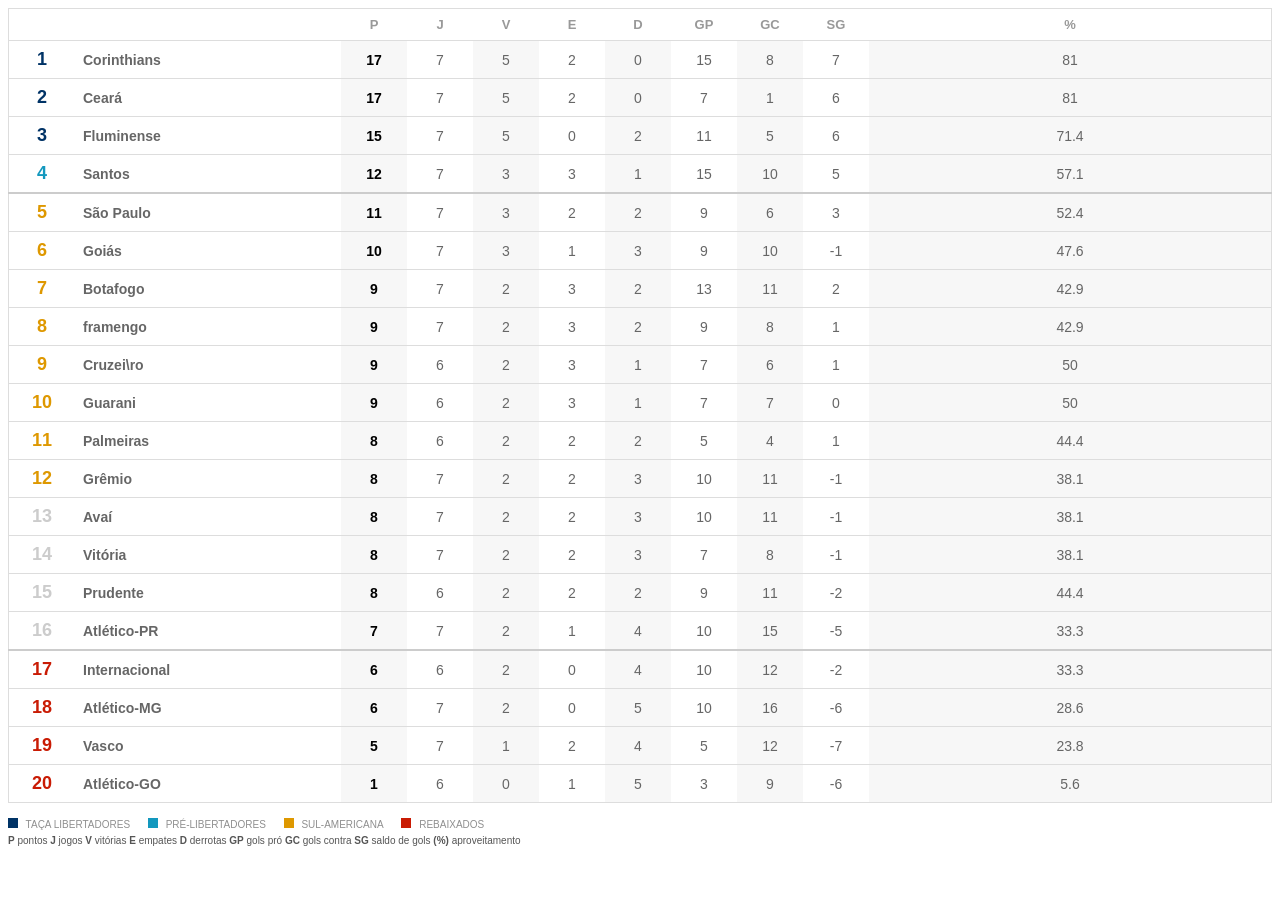
<file: tabela brasileirão/index.html>
<!DOCTYPE html>
<html lang="pt-br">
<head>
    <meta charset="UTF-8">
    <title>Tabela do Campeonato Brasileiro</title>
    <link rel="stylesheet" href="style.css">
</head>
<body>

    <table class="tabela-brasileirao">
        <thead>
            <tr>
                <th></th>
                <th></th>
                <th>P</th>
                <th>J</th>
                <th>V</th>
                <th>E</th>
                <th>D</th>
                <th>GP</th>
                <th>GC</th>
                <th>SG</th>
                <th class="col-pct">%</th>
            </tr>
        </thead>
        <tbody>
            <tr class="libertadores">
                <td class="pos">1</td> <td class="time">Corinthians</td> <td class="bg-cinza pts">17</td> <td>7</td> <td class="bg-cinza">5</td> <td>2</td> <td class="bg-cinza">0</td> <td>15</td> <td class="bg-cinza">8</td> <td>7</td> <td class="bg-cinza">81</td>
            </tr>
            <tr class="libertadores">
                <td class="pos">2</td> <td class="time">Ceará</td> <td class="bg-cinza pts">17</td> <td>7</td> <td class="bg-cinza">5</td> <td>2</td> <td class="bg-cinza">0</td> <td>7</td> <td class="bg-cinza">1</td> <td>6</td> <td class="bg-cinza">81</td>
            </tr>
            <tr class="libertadores">
                <td class="pos">3</td> <td class="time">Fluminense</td> <td class="bg-cinza pts">15</td> <td>7</td> <td class="bg-cinza">5</td> <td>0</td> <td class="bg-cinza">2</td> <td>11</td> <td class="bg-cinza">5</td> <td>6</td> <td class="bg-cinza">71.4</td>
            </tr>
            <tr class="pre-libertadores border-bottom-thick">
                <td class="pos">4</td> <td class="time">Santos</td> <td class="bg-cinza pts">12</td> <td>7</td> <td class="bg-cinza">3</td> <td>3</td> <td class="bg-cinza">1</td> <td>15</td> <td class="bg-cinza">10</td> <td>5</td> <td class="bg-cinza">57.1</td>
            </tr>
            <tr class="sul-americana">
                <td class="pos">5</td> <td class="time">São Paulo</td> <td class="bg-cinza pts">11</td> <td>7</td> <td class="bg-cinza">3</td> <td>2</td> <td class="bg-cinza">2</td> <td>9</td> <td class="bg-cinza">6</td> <td>3</td> <td class="bg-cinza">52.4</td>
            </tr>
            <tr class="sul-americana">
                <td class="pos">6</td> <td class="time">Goiás</td> <td class="bg-cinza pts">10</td> <td>7</td> <td class="bg-cinza">3</td> <td>1</td> <td class="bg-cinza">3</td> <td>9</td> <td class="bg-cinza">10</td> <td>-1</td> <td class="bg-cinza">47.6</td>
            </tr>
            <tr class="sul-americana">
                <td class="pos">7</td> <td class="time">Botafogo</td> <td class="bg-cinza pts">9</td> <td>7</td> <td class="bg-cinza">2</td> <td>3</td> <td class="bg-cinza">2</td> <td>13</td> <td class="bg-cinza">11</td> <td>2</td> <td class="bg-cinza">42.9</td>
            </tr>
            <tr class="sul-americana">
                <td class="pos">8</td> <td class="time">framengo</td> <td class="bg-cinza pts">9</td> <td>7</td> <td class="bg-cinza">2</td> <td>3</td> <td class="bg-cinza">2</td> <td>9</td> <td class="bg-cinza">8</td> <td>1</td> <td class="bg-cinza">42.9</td>
            </tr>
            <tr class="sul-americana">
                <td class="pos">9</td> <td class="time">Cruzei\ro</td> <td class="bg-cinza pts">9</td> <td>6</td> <td class="bg-cinza">2</td> <td>3</td> <td class="bg-cinza">1</td> <td>7</td> <td class="bg-cinza">6</td> <td>1</td> <td class="bg-cinza">50</td>
            </tr>
            <tr class="sul-americana">
                <td class="pos">10</td> <td class="time">Guarani</td> <td class="bg-cinza pts">9</td> <td>6</td> <td class="bg-cinza">2</td> <td>3</td> <td class="bg-cinza">1</td> <td>7</td> <td class="bg-cinza">7</td> <td>0</td> <td class="bg-cinza">50</td>
            </tr>
            <tr class="sul-americana">
                <td class="pos">11</td> <td class="time">Palmeiras</td> <td class="bg-cinza pts">8</td> <td>6</td> <td class="bg-cinza">2</td> <td>2</td> <td class="bg-cinza">2</td> <td>5</td> <td class="bg-cinza">4</td> <td>1</td> <td class="bg-cinza">44.4</td>
            </tr>
            <tr class="sul-americana">
                <td class="pos">12</td> <td class="time">Grêmio</td> <td class="bg-cinza pts">8</td> <td>7</td> <td class="bg-cinza">2</td> <td>2</td> <td class="bg-cinza">3</td> <td>10</td> <td class="bg-cinza">11</td> <td>-1</td> <td class="bg-cinza">38.1</td>
            </tr>
            <tr class="neutro">
                <td class="pos">13</td> <td class="time">Avaí</td> <td class="bg-cinza pts">8</td> <td>7</td> <td class="bg-cinza">2</td> <td>2</td> <td class="bg-cinza">3</td> <td>10</td> <td class="bg-cinza">11</td> <td>-1</td> <td class="bg-cinza">38.1</td>
            </tr>
            <tr class="neutro">
                <td class="pos">14</td> <td class="time">Vitória</td> <td class="bg-cinza pts">8</td> <td>7</td> <td class="bg-cinza">2</td> <td>2</td> <td class="bg-cinza">3</td> <td>7</td> <td class="bg-cinza">8</td> <td>-1</td> <td class="bg-cinza">38.1</td>
            </tr>
            <tr class="neutro">
                <td class="pos">15</td> <td class="time">Prudente</td> <td class="bg-cinza pts">8</td> <td>6</td> <td class="bg-cinza">2</td> <td>2</td> <td class="bg-cinza">2</td> <td>9</td> <td class="bg-cinza">11</td> <td>-2</td> <td class="bg-cinza">44.4</td>
            </tr>
            <tr class="neutro border-bottom-thick">
                <td class="pos">16</td> <td class="time">Atlético-PR</td> <td class="bg-cinza pts">7</td> <td>7</td> <td class="bg-cinza">2</td> <td>1</td> <td class="bg-cinza">4</td> <td>10</td> <td class="bg-cinza">15</td> <td class="-5">-5</td> <td class="bg-cinza">33.3</td>
            </tr>
            <tr class="rebaixados">
                <td class="pos">17</td> <td class="time">Internacional</td> <td class="bg-cinza pts">6</td> <td>6</td> <td class="bg-cinza">2</td> <td>0</td> <td class="bg-cinza">4</td> <td>10</td> <td class="bg-cinza">12</td> <td>-2</td> <td class="bg-cinza">33.3</td>
            </tr>
            <tr class="rebaixados">
                <td class="pos">18</td> <td class="time">Atlético-MG</td> <td class="bg-cinza pts">6</td> <td>7</td> <td class="bg-cinza">2</td> <td>0</td> <td class="bg-cinza">5</td> <td>10</td> <td class="bg-cinza">16</td> <td>-6</td> <td class="bg-cinza">28.6</td>
            </tr>
            <tr class="rebaixados">
                <td class="pos">19</td> <td class="time">Vasco</td> <td class="bg-cinza pts">5</td> <td>7</td> <td class="bg-cinza">1</td> <td>2</td> <td class="bg-cinza">4</td> <td>5</td> <td class="bg-cinza">12</td> <td>-7</td> <td class="bg-cinza">23.8</td>
            </tr>
            <tr class="rebaixados">
                <td class="pos">20</td> <td class="time">Atlético-GO</td> <td class="bg-cinza pts">1</td> <td>6</td> <td class="bg-cinza">0</td> <td>1</td> <td class="bg-cinza">5</td> <td>3</td> <td class="bg-cinza">9</td> <td>-6</td> <td class="bg-cinza">5.6</td>
            </tr>
        </tbody>
    </table>

    <div class="legendas-container">
        <div class="zona-classificacao">
            <span class="item-legenda"><span class="box azul-marinho"></span> TAÇA LIBERTADORES</span>
            <span class="item-legenda"><span class="box azul-celeste"></span> PRÉ-LIBERTADORES</span>
            <span class="item-legenda"><span class="box laranja"></span> SUL-AMERICANA</span>
            <span class="item-legenda"><span class="box vermelho"></span> REBAIXADOS</span>
        </div>
        <div class="siglas-legenda">
            <strong>P</strong> pontos <strong>J</strong> jogos <strong>V</strong> vitórias <strong>E</strong> empates <strong>D</strong> derrotas <strong>GP</strong> gols pró <strong>GC</strong> gols contra <strong>SG</strong> saldo de gols <strong>(%)</strong> aproveitamento
        </div>
    </div>

</body>
</html>
</file>
<file: tabela brasileirão/style.css>
/* Configurações Gerais */
body {
    font-family: "Arial", sans-serif;
}

.tabela-brasileirao {
    width: 100%;
    border-collapse: collapse;
    border: 1px solid #DDDDDD; /* Borda principal */
}

/* Estilo das Células e Alinhamento */
th, td {
    padding: 8px;
    border-bottom: 1px solid #DDDDDD; /* Separação entre linhas */
    text-align: center;
    font-size: 14px;
}

/* Colunas com largura igual (exceto %) */
th:not(.col-pct), td:not(.bg-cinza:last-child) {
    width: 50px;
}

/* Títulos das Colunas */
th {
    font-size: 13px;
    color: #999999;
    font-weight: bold;
}

/* Nomes dos Times */
.time {
    text-align: left;
    color: #666666;
    font-weight: bold;
    width: 250px !important; /* Ajuste para o nome do time */
}

/* Coluna de Pontos (P) */
.pts {
    color: black !important;
    font-weight: bold;
}

/* Demais colunas de classificação */
td {
    color: #666666;
}

/* Cores de Fundo Específicas (P, V, D, GC, %) */
.bg-cinza {
    background-color: #F7F7F7;
}

/* Estilização das Posições (Cores conforme zona) */
.pos {
    font-size: 18px;
    font-weight: bold;
}

.libertadores .pos { color: #003366; }
.pre-libertadores .pos { color: #1398BE; }
.sul-americana .pos { color: #DE9800; }
.neutro .pos { color: #CCCCCC; }
.rebaixados .pos { color: #C91B04; }

/* Bordas Especiais (Exceção entre 4/5 e 16/17) */
.border-bottom-thick {
    border-bottom: 2px solid #CCCCCC !important;
}

/* Legendas */
.legendas-container {
    margin-top: 15px;
}

.zona-classificacao {
    font-size: 10px;
    color: #8F8F8F;
    margin-bottom: 5px;
}

.item-legenda {
    margin-right: 15px;
}

.box {
    display: inline-block;
    width: 10px;
    height: 10px;
    margin-right: 5px;
}

.azul-marinho { background-color: #003366; }
.azul-celeste { background-color: #1398BE; }
.laranja { background-color: #DE9800; }
.vermelho { background-color: #C91B04; }

.siglas-legenda {
    font-size: 10px;
    color: #555555;
}

.siglas-legenda strong {
    font-weight: bold;
}
</file>
